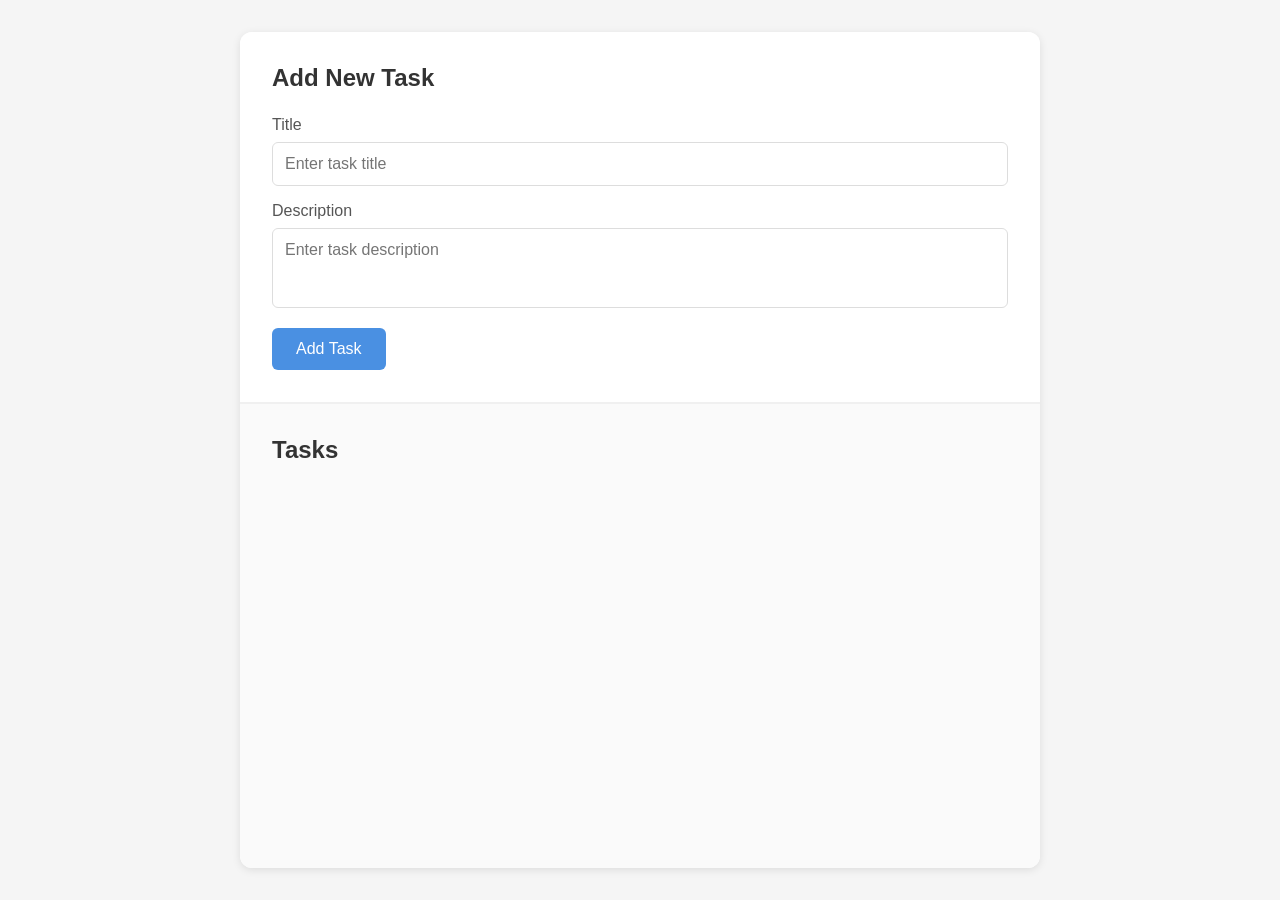
<file: server/static/template/todo.html>
<!DOCTYPE html>
<html lang="en">
<head>
  <meta charset="UTF-8">  <!-- Ensure the page is encoded in UTF-8 -->
  <meta name="viewport" content="width=device-width, initial-scale=1.0">
  <title>Simple To-Do App</title>

    <style>
        * {
            margin: 0;
            padding: 0;
            box-sizing: border-box;
            font-family: -apple-system, BlinkMacSystemFont, "Segoe UI", Roboto, sans-serif;
        }

        body {
            background-color: #f5f5f5;
            min-height: 100vh;
            padding: 2rem;
        }

        .container {
            max-width: 800px;
            margin: 0 auto;
            background-color: white;
            border-radius: 12px;
            box-shadow: 0 2px 8px rgba(0, 0, 0, 0.1);
            height: calc(100vh - 4rem);
            display: flex;
            flex-direction: column;
            overflow: hidden;
        }

        .form-section {
            flex: 0 0 auto; /* Auto height based on content */
            padding: 2rem;
            border-bottom: 2px solid #f0f0f0;
            background-color: white;
        }

        .list-section {
            flex: 1;
            padding: 2rem;
            background-color: #fafafa;
            border-bottom-left-radius: 12px;
            border-bottom-right-radius: 12px;
            overflow-y: auto;
        }

        h2 {
            color: #333;
            margin-bottom: 1.5rem;
        }

        .form-group {
            margin-bottom: 1rem;
        }

        label {
            display: block;
            margin-bottom: 0.5rem;
            color: #555;
            font-weight: 500;
        }

        input[type="text"],
        textarea {
            width: 100%;
            padding: 0.75rem;
            border: 1px solid #ddd;
            border-radius: 6px;
            font-size: 1rem;
            transition: border-color 0.2s;
        }

        input[type="text"]:focus,
        textarea:focus {
            outline: none;
            border-color: #4a90e2;
        }

        textarea {
            resize: none;
            height: 80px; 
        }

        button {
            background-color: #4a90e2;
            color: white;
            border: none;
            padding: 0.75rem 1.5rem;
            border-radius: 6px;
            font-size: 1rem;
            cursor: pointer;
            transition: background-color 0.2s;
        }

        button:hover {
            background-color: #357abd;
        }

        .tasks {
            list-style: none;
        }

        .task-item {
            background: white;
            padding: 1rem;
            border-radius: 6px;
            margin-bottom: 0.5rem;
            box-shadow: 0 1px 3px rgba(0, 0, 0, 0.05);
        }

        .task-title {
            font-weight: 500;
            margin-bottom: 0.5rem;
        }

        .task-description {
            color: #666;
            font-size: 0.9rem;
        }
    </style>
</head>
<body>
    <div class="container">
        <div class="form-section">
            <h2>Add New Task</h2>
            <form id="todo-form">
                <div class="form-group">
                    <label for="title">Title</label>
                    <input type="text" id="title" placeholder="Enter task title" required>
                </div>
                <div class="form-group">
                    <label for="description">Description</label>
                    <textarea id="description" placeholder="Enter task description"></textarea>
                </div>
                <button type="submit" id="submit">Add Task</button>
            </form>
        </div>
        
        <div class="list-section">
         <h2>Tasks</h2>
            <ul id="tasks">
          
            </ul> 
        </div>
    </div>
</body>
<script>
    let submitButton = document.getElementById('submit');
    let taskForm = document.getElementById('todo-form');
    let taskTitle = document.getElementById('title');
    let description = document.getElementById("description");
    let taskList = document.getElementById('task-list');
    let unorderedList = document.getElementById("tasks")
    taskForm.addEventListener('submit', handleFormSubmit);

    function handleFormSubmit(event) {
      event.preventDefault();

      let title = taskTitle.value.trim();
      let des = description.value.trim();

      if (title === "") {
        alert("Title cannot be empty");
        return;
      }

      let data = {
        title: title,
        description: des,
        created_at: new Date().toISOString(),
        completed: false
      };
      data = JSON.stringify(data)

      console.log("Submitted data is:", data);
      postData(data)
    }
    function postData(data){
        let postUrl = "http://127.0.0.1:8477/post-data";
        fetch(postUrl, {
  method: 'POST',
  body:data
})
.then(response => response.json())
.then(data => console.log(data))
.catch(error => console.error('Error:', error));
        
    }
    getData()

    async function getData() {
    try {
        const data = await handleGetRequest();
        console.log("Data received:", data);
        constructHtml(data);
    } catch (error) {
        console.error("Error fetching data:", error);
    }
}

async function handleGetRequest() {
    try {
        const response = await fetch('http://127.0.0.1:8477/get-data');
        if (!response.ok) {
            throw new Error('Network response was not OK');
        }
        const data = await response.json();
        console.log('Response Data:', data);
        return data; 
    } catch (error) {
        console.error('Fetch Error:', error);
        throw error;
    }
}


function constructHtml(data) {
    console.log("here")
    let htmlTemplate = "";
    for (let i = 0; i < data.length; i++) {
        htmlTemplate += `
            <li class="task-item">
                <div class="task-title">${data[i].title}</div>
                <div class="task-description">${data[i].description}</div>
            </li>
        `;
    }
    console.log(htmlTemplate)
    unorderedList.innerHTML = htmlTemplate; 
}

</script>
</html>
</file>
